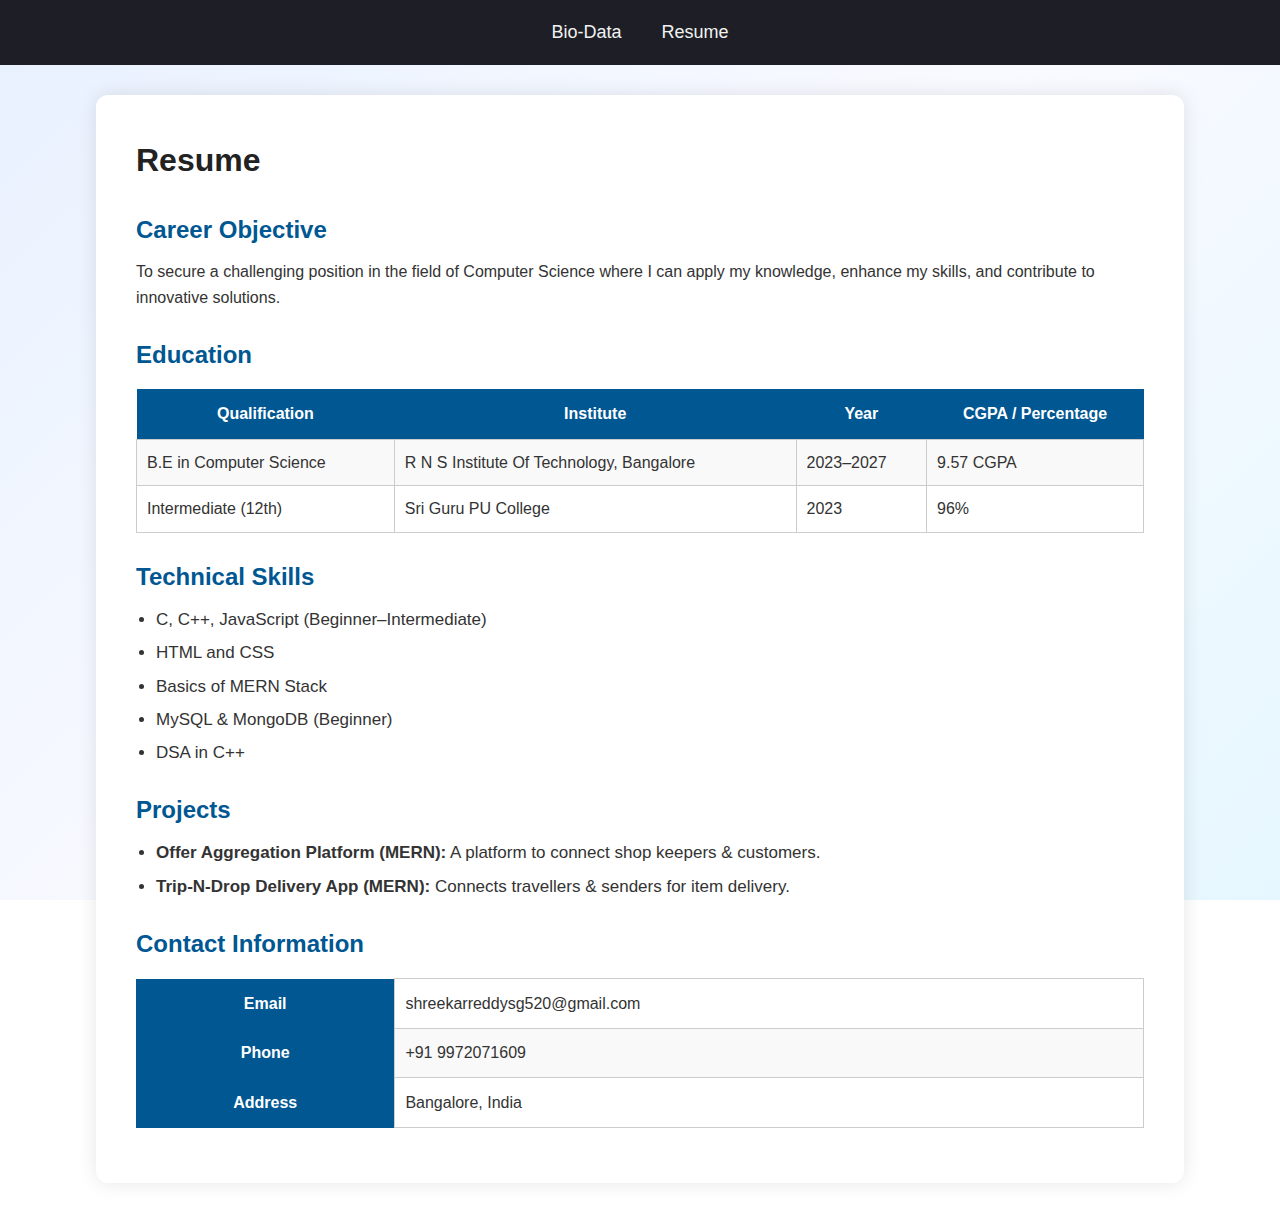
<file: resume.html>
<!DOCTYPE html>
<html>
<head>
    <title>Resume | Shreekar Reddy S G</title>
    <link rel="stylesheet" href="style.css">
</head>

<body>

<div class="navbar">
    <a href="index.html">Bio-Data</a>
    <a href="resume.html">Resume</a>
</div>

<div class="container fade-in">

    <h1>Resume</h1>

    <h2>Career Objective</h2>
    <p>
        To secure a challenging position in the field of Computer Science where I can apply my knowledge, 
        enhance my skills, and contribute to innovative solutions.
    </p>

    <h2>Education</h2>
    <table class="table">
        <tr>
            <th>Qualification</th>
            <th>Institute</th>
            <th>Year</th>
            <th>CGPA / Percentage</th>
        </tr>
        <tr>
            <td>B.E in Computer Science</td>
            <td>R N S Institute Of Technology, Bangalore</td>
            <td>2023–2027</td>
            <td>9.57 CGPA</td>
        </tr>
        <tr>
            <td>Intermediate (12th)</td>
            <td>Sri Guru PU College</td>
            <td>2023</td>
            <td>96%</td>
        </tr>
    </table>

    <h2>Technical Skills</h2>
    <ul>
        <li>C, C++, JavaScript (Beginner–Intermediate)</li>
        <li>HTML and CSS</li>
        <li>Basics of MERN Stack</li>
        <li>MySQL & MongoDB (Beginner)</li>
        <li>DSA in C++</li>
    </ul>

    <h2>Projects</h2>
    <ul>
        <li><strong>Offer Aggregation Platform (MERN):</strong> A platform to connect shop keepers & customers.</li>
        <li><strong>Trip-N-Drop Delivery App (MERN):</strong> Connects travellers & senders for item delivery.</li>
    </ul>


    <h2>Contact Information</h2>
    <table class="table">
        <tr><th>Email</th><td>shreekarreddysg520@gmail.com</td></tr>
        <tr><th>Phone</th><td>+91 9972071609</td></tr>
        <tr><th>Address</th><td>Bangalore, India</td></tr>
    </table>

</div>

</body>
</html>
</file>
<file: style.css>
* {
    margin: 0;
    padding: 0;
    box-sizing: border-box;
}
body {
    font-family: "Poppins", Arial, sans-serif;
    background: linear-gradient(135deg, #e8f1ff, #f9faff, #e6f7ff);
    background-attachment: fixed;
    color: #333;
    line-height: 1.6;
}
.navbar {
    background: #1e1f26;
    padding: 18px;
    display: flex;
    justify-content: center;
    gap: 40px;
    position: sticky;
    top: 0;
    z-index: 100;
}
.navbar a {
    text-decoration: none;
    color: #f2f2f2;
    font-size: 18px;
    transition: 0.3s;
}
.navbar a:hover {
    color: #00d4ff;
}
.container {
    width: 85%;
    background: #fff;
    margin: 30px auto;
    padding: 40px;
    border-radius: 12px;
    box-shadow: 0 0 20px rgba(0,0,0,0.1);
}
h1 {
    font-size: 32px;
    margin-bottom: 10px;
    color: #222;
}
h2 {
    margin-top: 25px;
    margin-bottom: 10px;
    color: #005792;
}
.profile {
    display: flex;
    gap: 25px;
    align-items: center;
    padding-bottom: 20px;
    border-bottom: 2px solid #eee;
}
.profile img {
    width: 160px;
    height: 160px;
    object-fit: cover;
    border-radius: 50%;
    box-shadow: 0 0 15px rgba(0,0,0,0.15);
}
.profile-details h2 {
    font-size: 24px;
    color: #222;
}
.profile-details p {
    font-size: 16px;
    color: #555;
}
.table {
    width: 100%;
    margin: 15px 0;
    border-collapse: collapse;
}
.table th {
    background: #005792;
    color: #fff;
    padding: 12px;
}
.table td {
    border: 1px solid #ccc;
    padding: 10px;
}
.table tr:nth-child(even) {
    background: #f9f9f9;
}
ul {
    margin-left: 20px;
}
ul li {
    margin: 6px 0;
    font-size: 17px;
}
.fade-in {
    animation: fadeIn 1s ease-in;
}
@keyframes fadeIn {
    from { opacity: 0; transform: translateY(10px); }
    to { opacity: 1; transform: translateY(0); }
}
@media (max-width: 768px) {
    .profile {
        flex-direction: column;
        text-align: center;
    }
    .profile img {
        width: 130px;
        height: 130px;
    }
}
</file>
